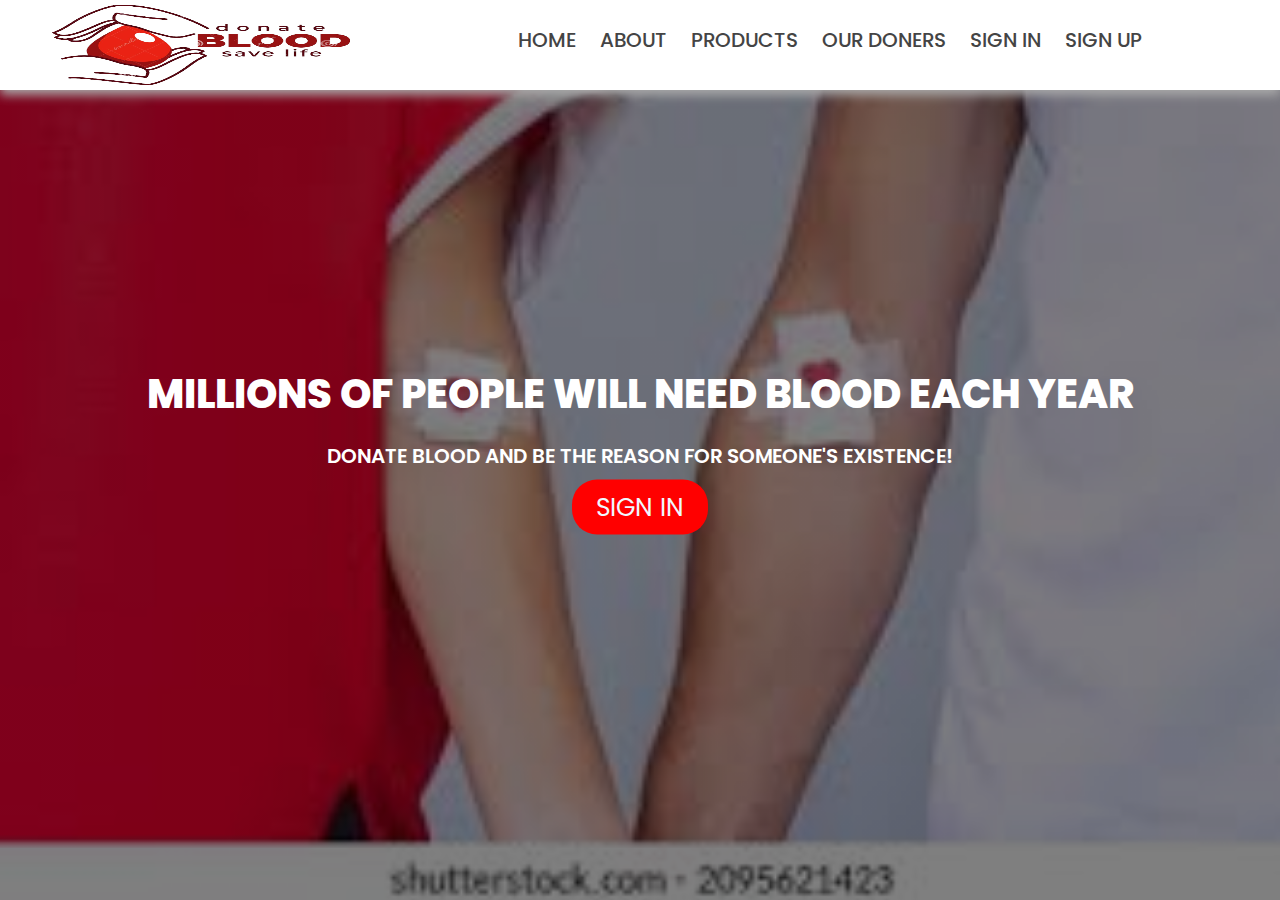
<file: index.html>
<html>
  <head>
    <title>Blood For All</title>
    <link rel="stylesheet" href="style.css" />
    <link
      rel="stylesheet"
      href="https://cdnjs.cloudflare.com/ajax/libs/font-awesome/6.1.2/css/all.min.css"
      integrity="sha512-1sCRPdkRXhBV2PBLUdRb4tMg1w2YPf37qatUFeS7zlBy7jJI8Lf4VHwWfZZfpXtYSLy85pkm9GaYVYMfw5BC1A=="
      crossorigin="anonymous"
      referrerpolicy="no-referrer"
    />
  </head>
  <body>
    <div class="banner">
      <div class="nav1">
        <div class="navbar">
          <img src="donate-blood-save-life-isolated-icon-transfusion-medical-aid-charity-donation-vector-campaign-hand-palm-drop-emergency-154489993-removebg-preview (1).png" class="logo" />
          <ul>
            <li><a href="index.html"> Home</a></li>
            <li><a href="page4.html"> About</a></li>
            <li><a href="page2.html"> Products</a></li>
            <li><a href="page3.html"> our Doners</a></li>
            <li><a href="signin.html">Sign In</a></li>
            <li><a href="signup.html">Sign Up</a></li>
          </ul>
        </div>

      </div>
      
      <div class="content">
        <h1> millions of people will  need blood each year</h1>
        <p>Donate blood and be the reason for someone's existence!</p>
        <a class=".reg" href="./signin.html">Sign In </a>
        </div>
      </div>
    </div>
  </body>
</html>
</file>
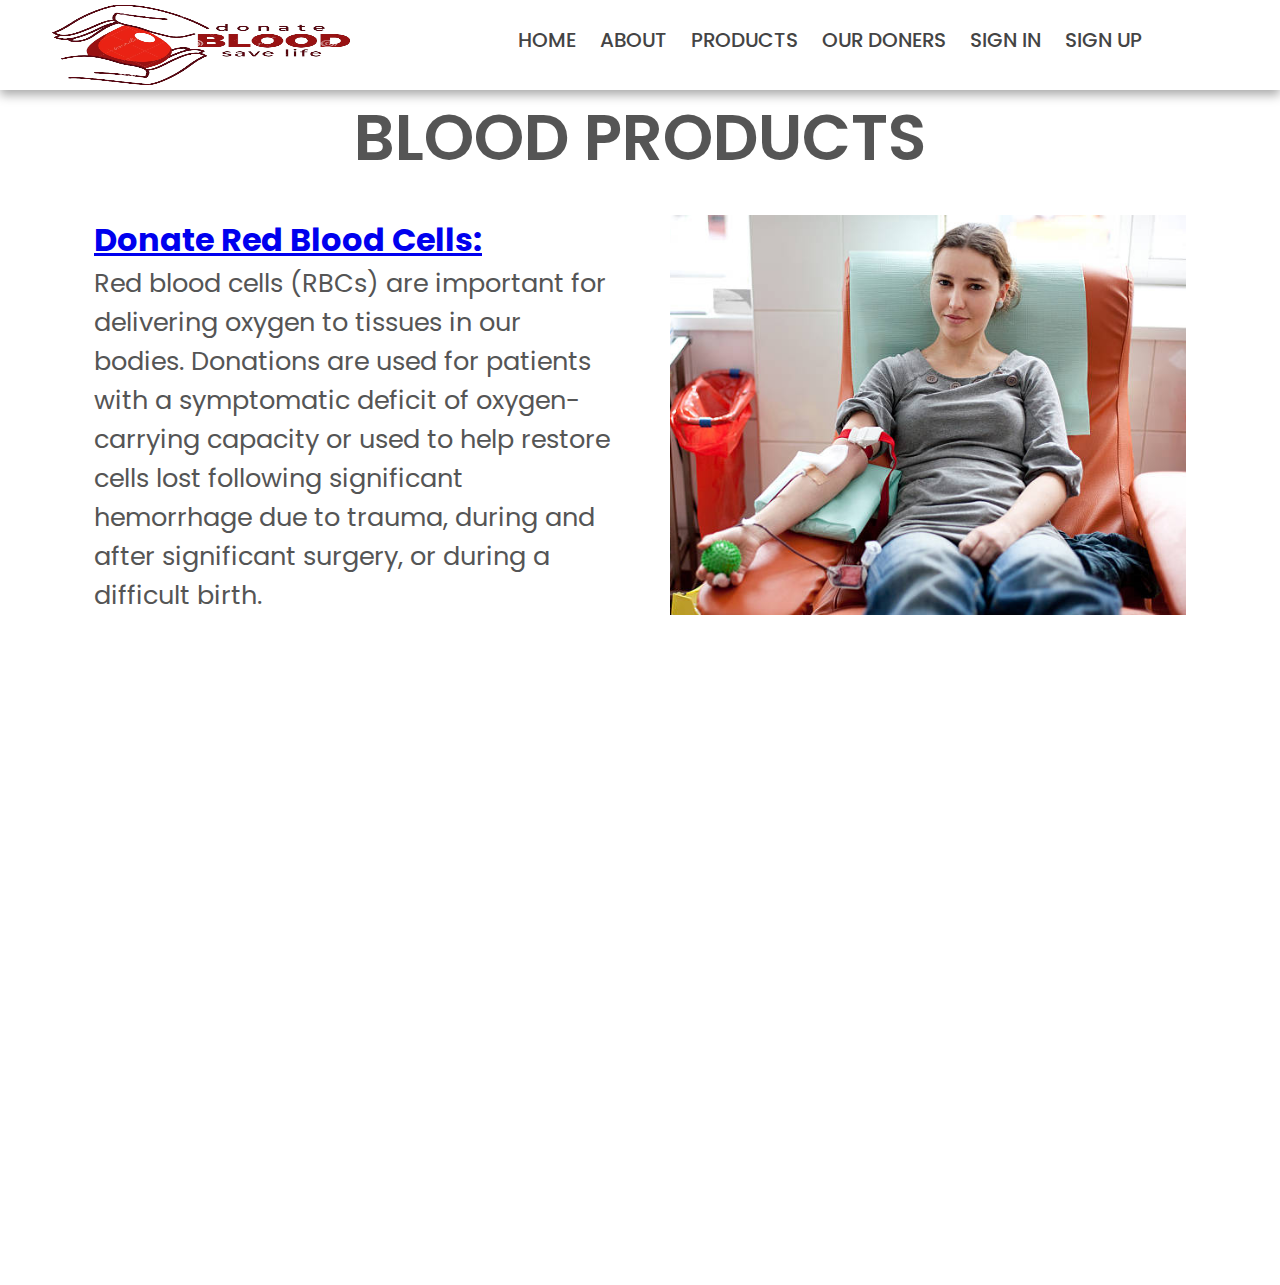
<file: page2.html>
<html>
  <head>
    <title>Blood For All</title>
    <link rel="stylesheet" href="style.css" />
    <link
      rel="stylesheet"
      href="https://cdnjs.cloudflare.com/ajax/libs/font-awesome/6.1.2/css/all.min.css"
      integrity="sha512-1sCRPdkRXhBV2PBLUdRb4tMg1w2YPf37qatUFeS7zlBy7jJI8Lf4VHwWfZZfpXtYSLy85pkm9GaYVYMfw5BC1A=="
      crossorigin="anonymous"
      referrerpolicy="no-referrer"
    />
  </head>
  <body>
    <div class="banner2">
      <div class="nav1">
        <div class="navbar">
          <img
            src="donate-blood-save-life-isolated-icon-transfusion-medical-aid-charity-donation-vector-campaign-hand-palm-drop-emergency-154489993-removebg-preview (1).png"
            class="logo"
          />
          <ul>
            <li><a href="index.html"> Home</a></li>
            <li><a href="page4.html"> About</a></li>
            <li><a href="page2.html"> Products</a></li>
            <li><a href="page3.html"> our doners</a></li>
            <li><a href="signin.html">Sign In</a></li>
            <li><a href="signup.html">Sign Up</a></li>
          </ul>
        </div>
      </div>
      <h1 class="heading">Blood products</h1>
      <section class="mainh">
        <div class="text">
          <h3>
            <a
              href="https://www.nybc.org/donate-blood/donor-center-locations-march-2020/"
              >Donate Red Blood Cells:</a
            >
          </h3>
          <p>
            Red blood cells (RBCs) are important for delivering oxygen to
            tissues in our bodies. Donations are used for patients with a
            symptomatic deficit of oxygen-carrying capacity or used to help
            restore cells lost following significant hemorrhage due to trauma,
            during and after significant surgery, or during a difficult birth.
          </p>
        </div>
        <div class="imagediv">
          <img
            src="istockphoto-182167532-612x612.jpg"
          />
        </div>
      </section>
      <section class="video">
        <iframe
          src="https://www.youtube.com/embed/Tfwq_vJHwT8"
          title="YouTube video player"
          frameborder="0"
          allow="accelerometer; autoplay; clipboard-write; encrypted-media; gyroscope; picture-in-picture"
          allowfullscreen
        ></iframe>
      </section>
    </div>
  </body>
</html>
</file>
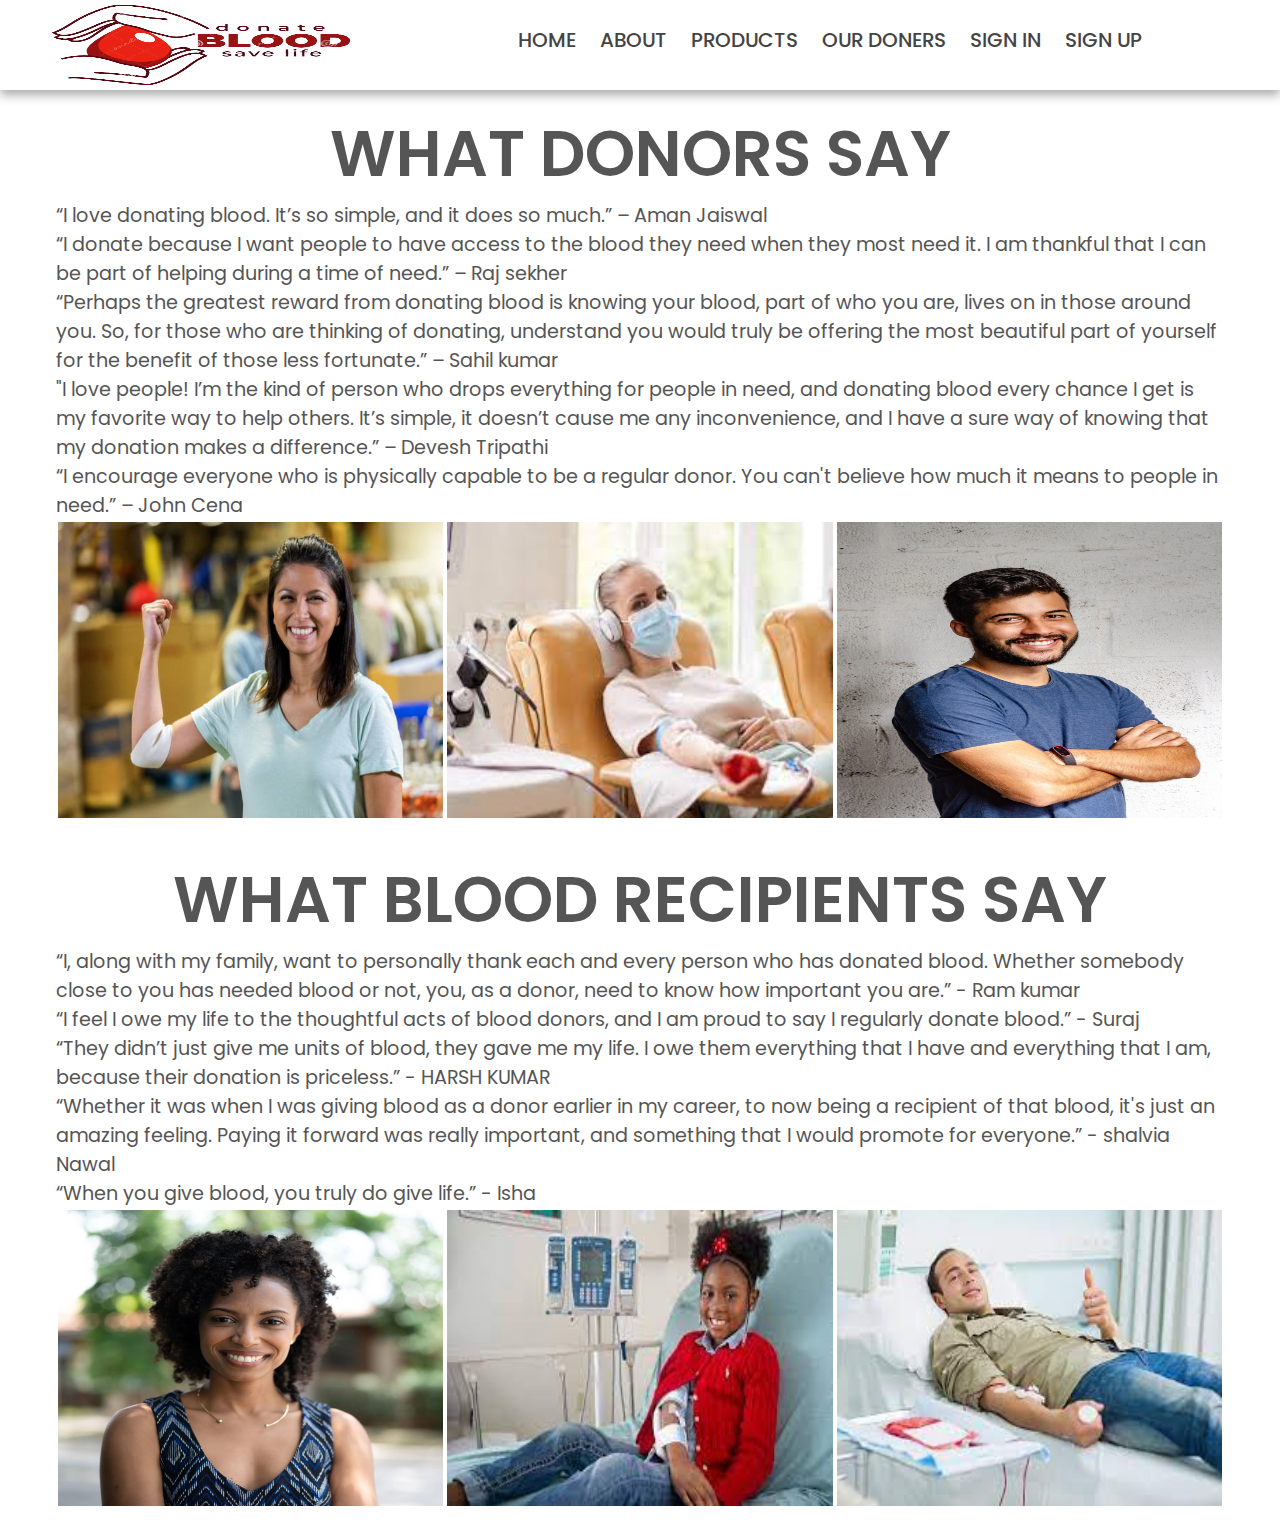
<file: page3.html>
<html>
  <head>
    <title>Our Doners</title>
    <link rel="stylesheet" href="style.css" />
    <link
      rel="stylesheet"
      href="https://cdnjs.cloudflare.com/ajax/libs/font-awesome/6.1.2/css/all.min.css"
      integrity="sha512-1sCRPdkRXhBV2PBLUdRb4tMg1w2YPf37qatUFeS7zlBy7jJI8Lf4VHwWfZZfpXtYSLy85pkm9GaYVYMfw5BC1A=="
      crossorigin="anonymous"
      referrerpolicy="no-referrer"
    />
  </head>
  <body>
    <div class="banner3">
      <div class="nav1">
        <div class="navbar">
          <img
            src="donate-blood-save-life-isolated-icon-transfusion-medical-aid-charity-donation-vector-campaign-hand-palm-drop-emergency-154489993-removebg-preview (1).png"
            class="logo"
          />
          <ul>
            <li><a href="index.html"> Home</a></li>
            <li><a href="page4.html"> About</a></li>
            <li><a href="page2.html"> Products</a></li>
            <li><a href="page3.html"> Our Doners</a></li>
            <li><a href="signin.html">Sign In</a></li>
            <li><a href="signup.html">Sign Up</a></li>
          </ul>
        </div>
      </div>
      <div class="upper">
        <h1 class="heading">What Donors Say</h1>
        <p>
          “I love donating blood. It’s so simple, and it does so much.” – Aman
          Jaiswal
        </p>
        <p>
          “I donate because I want people to have access to the blood they need
          when they most need it. I am thankful that I can be part of helping
          during a time of need.” – Raj sekher
        </p>
        <p>
          “Perhaps the greatest reward from donating blood is knowing your
          blood, part of who you are, lives on in those around you. So, for
          those who are thinking of donating, understand you would truly be
          offering the most beautiful part of yourself for the benefit of those
          less fortunate.” – Sahil kumar
        </p>
        <p>
          "I love people! I’m the kind of person who drops everything for people
          in need, and donating blood every chance I get is my favorite way to
          help others. It’s simple, it doesn’t cause me any inconvenience, and I
          have a sure way of knowing that my donation makes a difference.” –
          Devesh Tripathi
        </p>
        <p>
          “I encourage everyone who is physically capable to be a regular donor.
          You can't believe how much it means to people in need.” – John Cena
        </p>
        <div class="img-1">
          <img src="test 2.jpg" />
          <img src="index.jpg" />
          <img src="pexels-italo-melo-2379004.jpg" />
        </div>
      </div>
      <div class="lower upper">
        <h1 class="heading">What Blood Recipients Say</h1>
        <p>
          “I, along with my family, want to personally thank each and every
          person who has donated blood. Whether somebody close to you has needed
          blood or not, you, as a donor, need to know how important you are.” -
          Ram kumar
        </p>
        <p>
          “I feel I owe my life to the thoughtful acts of blood donors, and I am
          proud to say I regularly donate blood.” - Suraj
        </p>
        <p>
          “They didn’t just give me units of blood, they gave me my life. I owe
          them everything that I have and everything that I am, because their
          donation is priceless.” - HARSH KUMAR
        </p>
        <p>
          “Whether it was when I was giving blood as a donor earlier in my
          career, to now being a recipient of that blood, it's just an amazing
          feeling. Paying it forward was really important, and something that I
          would promote for everyone.” - shalvia Nawal
        </p>
        <p>“When you give blood, you truly do give life.” - Isha</p>
        <div class="img-1">
          <img src="test 3.webp" />
          <img src="test 4.jpg" />
          <img src="test 7.jpg" />
        </div>
      </div>
    </div>
  </body>
</html>
</file>
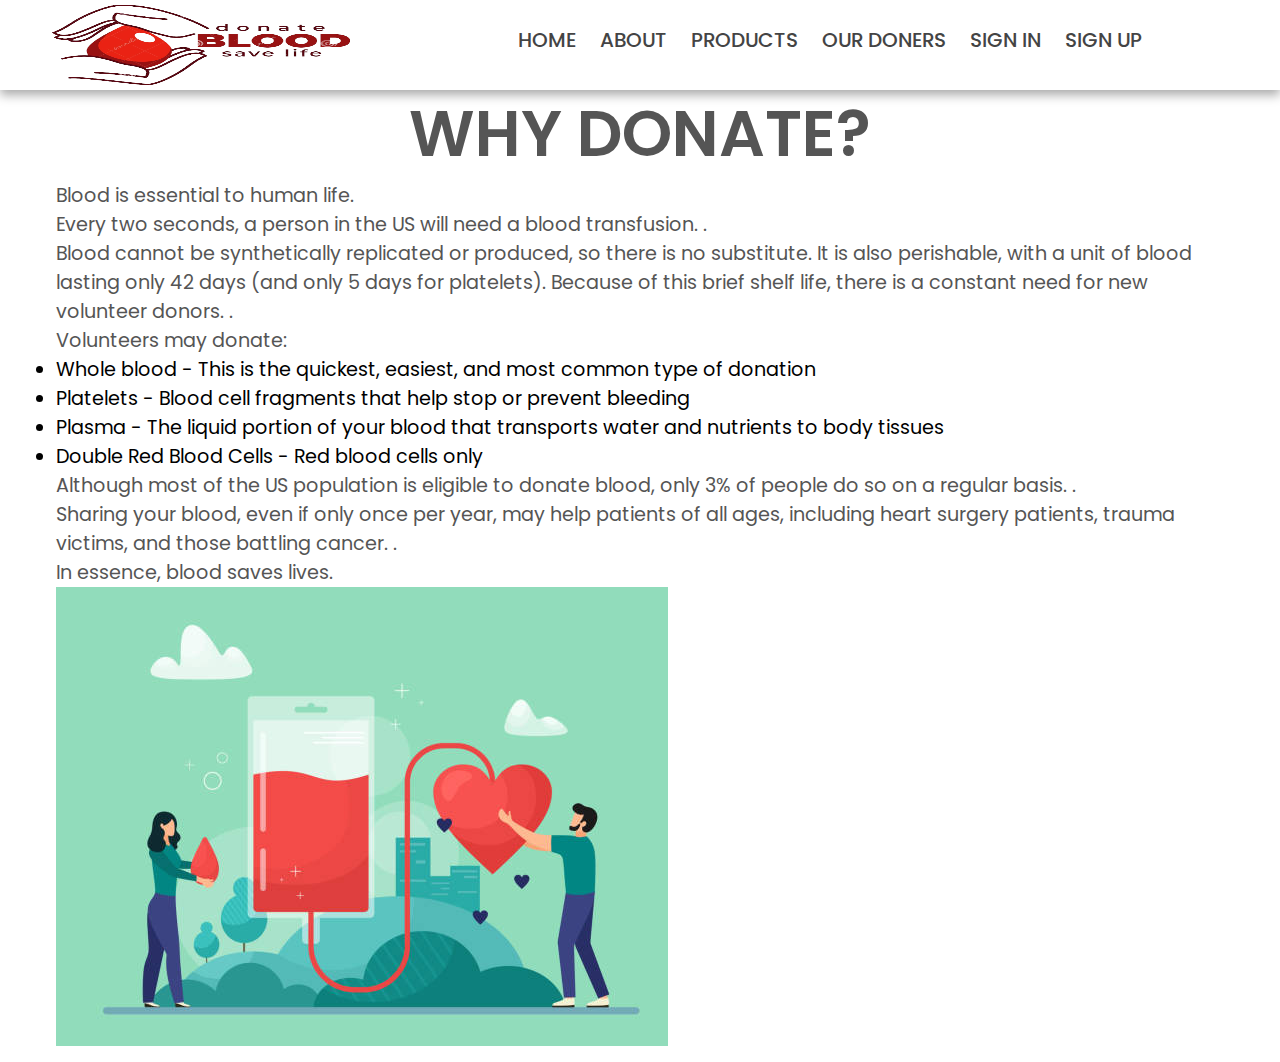
<file: page4.html>
<html>
<head>
    <title>About Donations</title>
    <link rel ="stylesheet" href = "style.css">
</head>
<body>
    <div class = "banner4">
        <div class="nav1">
            <div class="navbar">
              <img
                src="donate-blood-save-life-isolated-icon-transfusion-medical-aid-charity-donation-vector-campaign-hand-palm-drop-emergency-154489993-removebg-preview (1).png"
                class="logo"
              />
              <ul>
                <li><a href="index.html"> Home</a></li>
                <li><a href="page4.html"> About</a></li>
                <li><a href="page2.html"> Products</a></li>
                <li><a href="page3.html"> Our Doners</a></li>
                <li><a href="signin.html">Sign In</a></li>
                <li><a href="signup.html">Sign Up</a></li>
              </ul>
            </div>
           <div class="upper con">
            <h1 class="heading">Why Donate?</h1>
            <p>Blood is essential to human life.</p>
            <p>Every two seconds, a person in the US will need a blood transfusion. .</p>
            <p>Blood cannot be synthetically replicated or produced, so there is no substitute. It is also perishable, with a unit of blood lasting only 42 days (and only 5 days for platelets). Because of this brief shelf life, there is a constant need for new volunteer donors. .</p>
            <p>Volunteers may donate:
	            <ul>
		            <li>Whole blood - This is the quickest, easiest, and most common type of donation</li>
		            <li>Platelets - Blood cell fragments that help stop or prevent bleeding</li>
		            <li>Plasma - The liquid portion of your blood that transports water and nutrients to body tissues</li>
		            <li>Double Red Blood Cells - Red blood cells only</li>
	            </ul>
            </p>
            <p>Although most of the US population is eligible to donate blood, only 3% of people do so on a regular basis. .</p>
            <p>Sharing your blood, even if only once per year, may help patients of all ages, including heart surgery patients, trauma victims, and those battling cancer. .</p>
            <p>In essence, blood saves lives.</p>
	    <img src="istockphoto-1181591105-612x612.jpg">
        </div>

            
    </div>
</body>
</html>
</file>
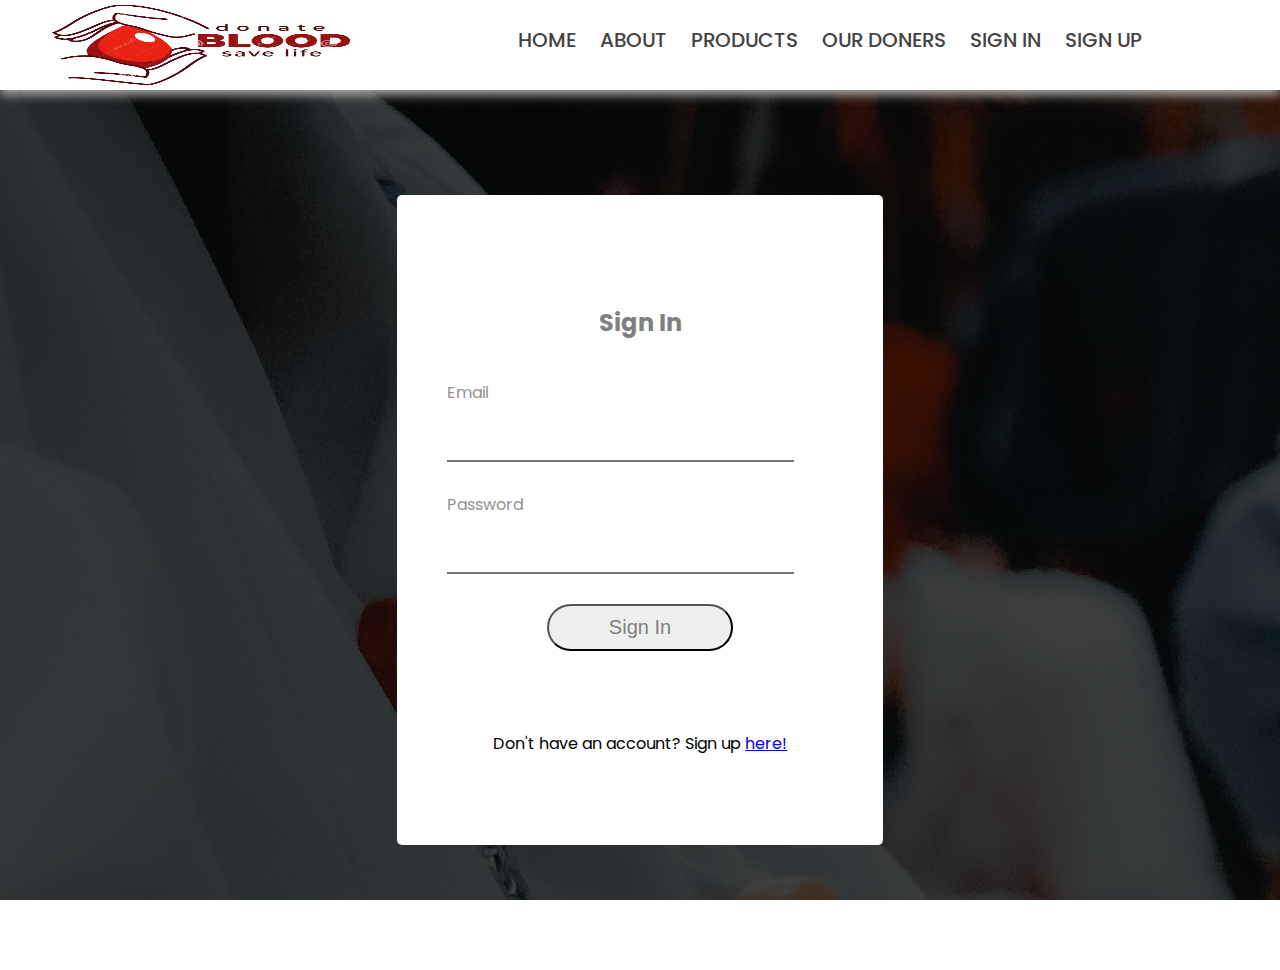
<file: signin.html>
<html>

<head>
    <title>Sign In</title>
    <link rel ="stylesheet" href = "style.css">
    <script type="text/javascript">
        function abc() {
          alert("You're signed in");
        }
      </script>
</head>

<body>
    <div class="bg-container">

    
    <div class = "form-banner">
        <div class="nav1">
            <div class="navbar">
              <img
                src="donate-blood-save-life-isolated-icon-transfusion-medical-aid-charity-donation-vector-campaign-hand-palm-drop-emergency-154489993-removebg-preview (1).png"
                class="logo"
              />
              <ul>
                <li><a href="index.html"> Home</a></li>
                <li><a href="page4.html"> About</a></li>
                <li><a href="page2.html"> Products</a></li>
                <li><a href="page3.html"> Our Doners</a></li>
                <li><a href="signin.html">Sign In</a></li>
                <li><a href="signup.html">Sign Up</a></li>
              </ul>
            </div>
    <div class="formcontainer">
        <div class="app-wrapper">
            <div>
                <h2>Sign In</h2>
            </div>
            <form  class="form-wrapper">
                <div class="form-field">
                    <label>Email</label>
                    <br></br>
                    <input 
                        class="input" 
                        type="text" 
                        name="email" 
                        value=""
                    />
                </div>
                <div class="form-field">
                    <label>Password</label>
                    <br></br>
                    <input 
                        class="input" 
                        type="password" 
                        name="password" 
                        value=""
                    />
                </div>
                <div>
                    <button class="submit" onclick="abc()">Sign In</button>
                </div>
            </form>
            <p class="bottom-text">Don't have an account? Sign up <a href='/signup.html' >
            here!</a>
            </p>
        </div>
        
    </div>


    </div>

</body>


</html>
</file>
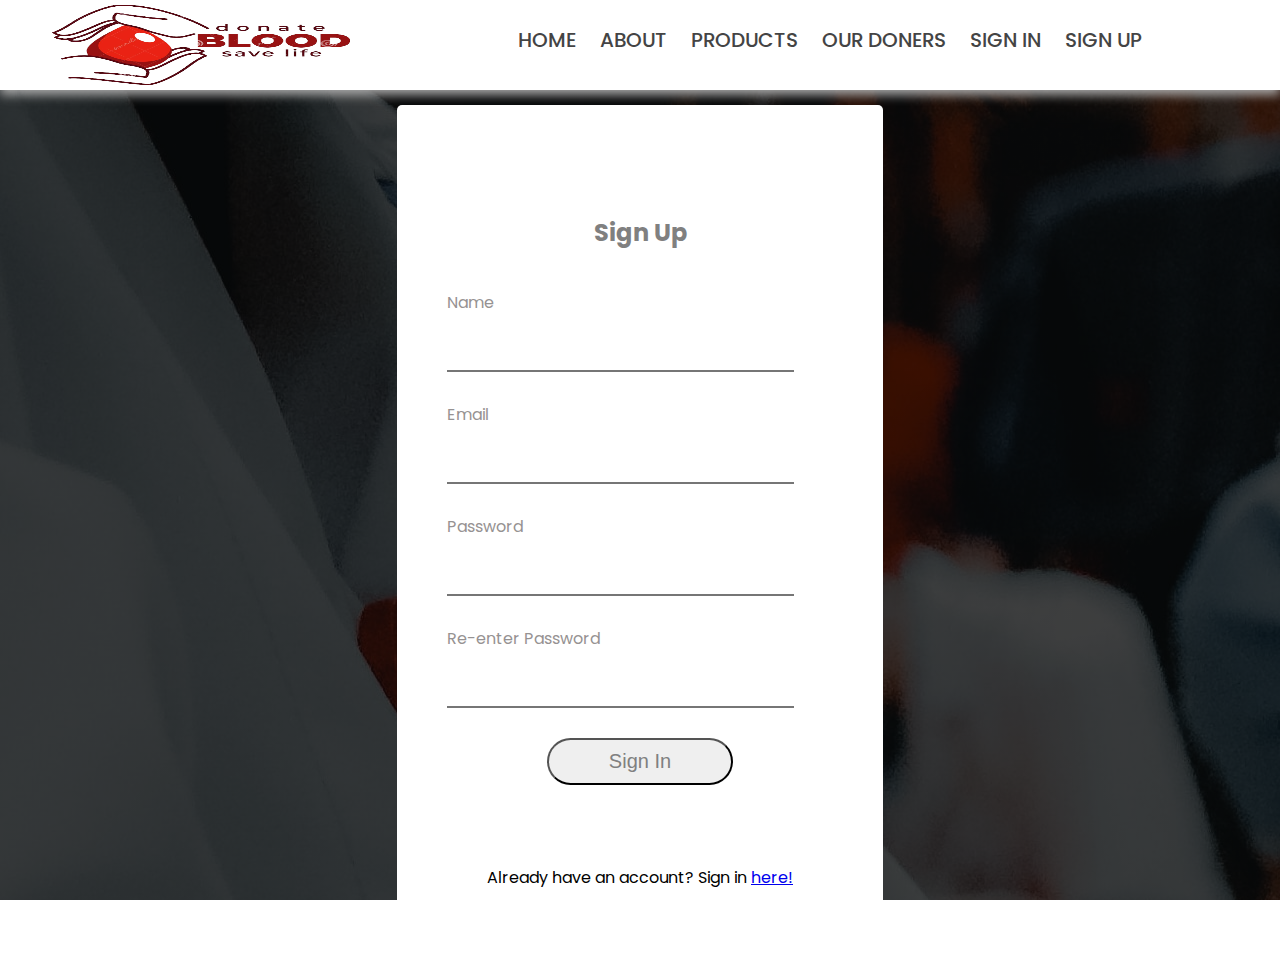
<file: signup.html>
<html>

<head>
    <title>Sign Up</title>
    <link rel ="stylesheet" href = "style.css">
</head>

<body>
    <div class="bg-container">
    <div class = "form-banner">
        <div class="nav1">
            <div class="navbar">
              <img
                src="donate-blood-save-life-isolated-icon-transfusion-medical-aid-charity-donation-vector-campaign-hand-palm-drop-emergency-154489993-removebg-preview (1).png"
                class="logo"
              />
              <ul>
                <li><a href="index.html"> Home</a></li>
                <li><a href="page4.html"> About</a></li>
                <li><a href="page2.html"> Products</a></li>
                <li><a href="page3.html"> Our Doners</a></li>
                <li><a href="signin.html">Sign In</a></li>
                <li><a href="signup.html">Sign Up</a></li>
              </ul>
            </div>
    <div class="formcontainer">
        <div class="app-wrapper">
            <div>
                <h2>Sign Up</h2>
            </div>
            <form  class="form-wrapper">
                <div class="form-field">
                    <label>Name</label>
                    <br></br>
                    <input 
                        class="input" 
                        type="text" 
                        name="name" 
                        value=""
                    />
                </div>
                <div class="form-field">
                    <label>Email</label>
                    <br></br>
                    <input 
                        class="input" 
                        type="text" 
                        name="email" 
                        value=""
                    />
                </div>
                <div class="form-field">
                    <label>Password</label>
                    <br></br>
                    <input 
                        class="input" 
                        type="password" 
                        name="password" 
                        value=""
                    />
                </div>
                <div class="form-field">
                    <label>Re-enter Password</label>
                    <br></br>
                    <input 
                        class="input" 
                        type="password" 
                        name="password-re-enter" 
                        value=""
                    />
                </div>
                <div>
                    <button class="submit" onClick="">Sign In</button>
                </div>
            </form>
            <p class="bottom-text">Already have an account? Sign in <a href='/signup.html'> here! 
               
            </a>
            </p>
        </div>
        
    </div>


    </div>

</body>


</html>
</file>
<file: style.css>
@import url("https://fonts.googleapis.com/css2?family=Poppins:ital,wght@0,300;0,400;0,500;0,600;0,700;0,800;1,200;1,300;1,400;1,500;1,600;1,700;1,800&display=swap");

* {
  margin: 0;
  padding: 0;
  font-family: "Poppins", sans-serif;
  box-sizing: border-box;
}

/*Home Page Content*/
.banner {
  width: 100%;
  height: 100vh;
  background-image: linear-gradient(rgba(0, 0, 0, 0.5), rgba(0, 0, 0, 0.5)),
    url(images.jpeg);
  background-size: cover;
  background-position: center;
  background-repeat: no-repeat;
  text-align: center;
  justify-content: center;
  animation: change 6s infinite ease-in-out;
}
.nav1 {
  width: 100%;
  height: 90px;
  background-color: #fff;
  box-shadow: 0px 5px 10px #aaa;
}
.navbar {
  width: 90%;
  height: 70%;
  padding: 10px;
  padding: 35px 0;
  display: flex;
  align-items: center;
  justify-content: space-between;
}
.logo {
  width: 300px;
  height: 80px;
  margin-top: 20px;

  cursor: pointer;
  margin-left: 50px;
}
.navbar ul li {
  list-style: none;
  display: inline-block;
  margin: 0 10px;
  margin-top: 10px;
  position: relative;
}
.navbar ul li a {
  text-decoration: none;
  color: #444;
  font-weight: 500;
  font-size: 20px;
  text-transform: uppercase;
  margin-bottom: 10px;
}
.navbar ul li::after {
  content: "";
  height: 3px;
  width: 0;
  background: #ff0000;
  position: absolute;
  left: -1;
  bottom: -5px;
  transition: 0.5s;
}
.navbar ul li:hover::after {
  width: 100%;
}
.content {
  width: 100%;
  position: absolute;
  top: 45%;
  transform: translateY(-50%);
  text-align: center;
  color: rgb(255, 255, 255);
}
.content h1 {
  font-size: 40px;
  margin-top: 80px;
  font-weight: 800;
  text-transform: uppercase;
}
.content p {
  margin: 20px auto;
  font-weight: 600;
  line-height: 25px;
  font-size: 20px;
  text-transform: uppercase;
}
.content a {
  background: #ff0000;
  text-transform: uppercase;
  padding: 10px 24px;
  text-decoration: none;
  font-size: 25px;
  border-radius: 25px;
  font-weight: 800px;
  color: aliceblue;
}
.content a:hover {
  opacity: 0.5;
  color: #fff;
}

/*Page 2 Content*/
.banner2 {
  width: 100%;
  height: 100vh;
  background-color: rgba(255, 255, 255, 0.04);
  background-size: cover;
  background-position: center;
}
.mainh {
  max-width: 1200px;
  width: 90%;
  margin: auto;
  display: flex;
  flex-wrap: wrap;
}
.mainh h3 {
  font-size: 2rem;
}
.mainh p {
  font-size: 1.6rem;
  color: #555;
}
.mainh .imagediv {
  flex: 1 1 400px;
  padding: 30px;
}
.mainh .text {
  flex: 1 1 400px;
  padding: 30px;
  margin: auto;
}
.imagediv img {
  display: block;
  height: 400px;
  max-width: 100%;
  margin: auto;
  object-fit: cover;
  object-position: right;
}

.heading {
  text-align: center;
  font-size: 4rem;
  font-weight: 600;
  text-transform: uppercase;
  color: #555;
}

.video {
  max-width: 1200px;
  width: 100%;
  height: 600px;
  margin: auto;
  margin-top: 40px;
}
.video iframe {
  height: 100%;
  width: 100%;
}
/*Page 3 Content*/
.banner3 {
  width: 100%;
  height: 100vh;
  background-color: rgba(255, 255, 255, 0.04);
  background-size: cover;
  background-position: center;
}
.upper {
  max-width: 1200px;
  /* width: 90%; */
  padding: 1rem;
  margin: auto;
}
.upper .img-1 {
  width: 100%;
  display: flex;
}
.upper p {
  font-size: 1.2rem;
  color: #555;
}

.upper .img-1 img {
  height: 300px;
  width: 300px;
  flex: 1 1 600px;
  padding: 2px;
}
.lower .img-1 img {
  height: 300px;
  width: 300px;
  flex: 1 1 600px;
  padding: 2px;
}
.lower p {
  font-size: 1.2rem;
}

/*Page 4 Content*/
.banner4 {
  width: 100%;
  height: 100vh;
  background-color: rgba(255, 255, 255, 0.04);
  background-size: cover;
  background-position: center;
}
.con p {
  font-size: 1.2rem;
  color: #555;
}
.con ul li {
  font-size: 1.2rem;
}

/* Sign In */

.formcontainer {
  width: 100%;
  min-height: 100vh;
  display: flex;
  justify-content: center;
  align-items: center;
  position: relative;
  z-index: 1;
}

.formcontainer h2 {
  color: grey;
  text-align: center;
  margin: 80px 0px 40px 0px;
}

.app-wrapper {
  background-color: #fff;
  min-width: 350px;
  min-height: 650px;
  padding: 30px;
  box-sizing: border-box;
  border-radius: 5px;
}

.form-field {
  margin: 20px;
  color: #969292;
  font-size: 16px;
}

.input {
  height: 32px;
  font-size: 20px;
  outline: none;
  width: 90%;
  border-top-style: none;
  border-left-style: none;
  border-right-style: none;
  border-bottom-style: 2x solid black;
  margin-bottom: 10px;
}

button:active {
  transform: translateY(2px);
}

.error {
  color: red;
}

.submit {
  display: flex;
  padding: 10px 60px;
  margin: auto;
  border-radius: 25px;
  box-sizing: border-box;
  text-decoration: none;
  font-family: "Roboto", sans-serif;
  font-weight: 300;
  font-size: 20px;
  color: grey;
  transition: all 0.2s;
  cursor: pointer;
}

.submit:hover span {
  width: 100%;
}
.submit:hover {
  border: none;
}

.bottom-text {
  padding: 1rem;
  padding-top: 5rem;
  text-align: center;
}

.bottom-text:hover {
  cursor: default;
}

.form-banner {
  width: 100%;
  height: 100vh;
}

.bg-container {
  background-image: linear-gradient(rgba(0, 0, 0, 0.75), rgba(0, 0, 0, 0.75)),
    url(background.jpg);
}

@keyframes change {
  0% {
    background-image: linear-gradient(rgba(0, 0, 0, 0.5), rgba(0, 0, 0, 0.5)),
      url(240_F_132224931_mYX4RFeCXbIKiAzyJdG74MzzGyHqExgq.jpg);
  }
  20% {
    background-image: linear-gradient(rgba(0, 0, 0, 0.5), rgba(0, 0, 0, 0.5)),
      url(istockphoto-1171248030-612x612.jpg);
  }
  40% {
    background-image: linear-gradient(rgba(0, 0, 0, 0.5), rgba(0, 0, 0, 0.5)),
      url(images.jpeg);
  }
  60% {
    background-image: linear-gradient(rgba(0, 0, 0, 0.5), rgba(0, 0, 0, 0.5)),
      url(istockphoto-182167532-612x612.jpg);
  }
  80% {
    background-image: linear-gradient(rgba(0, 0, 0, 0.5), rgba(0, 0, 0, 0.5)),
      url(istockphoto-1267045601-612x612.jpg);
  }
  100% {
    background-image: linear-gradient(rgba(0, 0, 0, 0.5), rgba(0, 0, 0, 0.5)),
      url(240_F_132224931_mYX4RFeCXbIKiAzyJdG74MzzGyHqExgq.jpg);
  }
}
</file>
